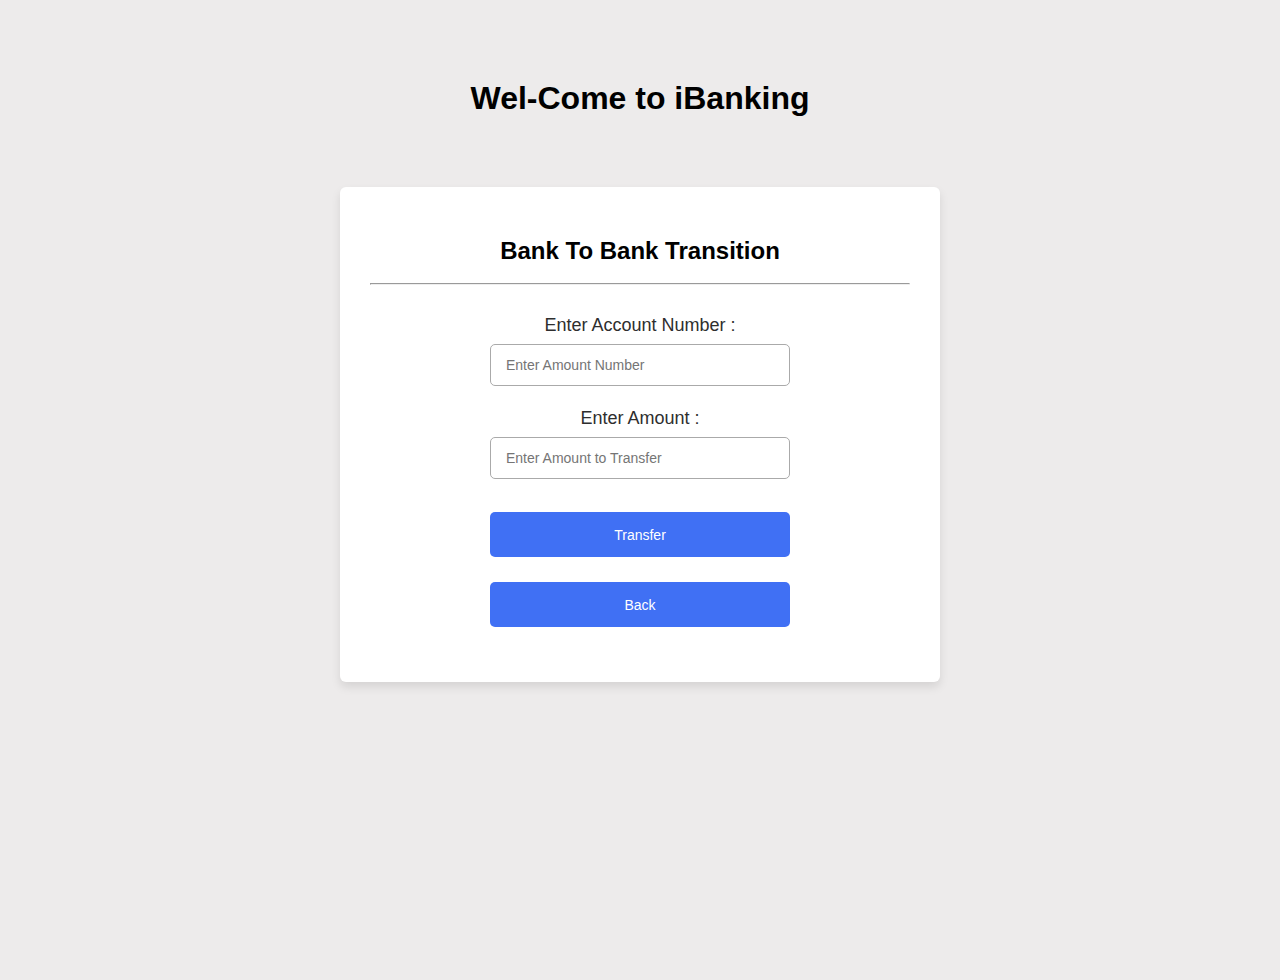
<file: Bank-to-Bank.html>
<!DOCTYPE html>
<html lang="en">
  <head>
    <meta charset="UTF-8" />
    <meta name="viewport" content="width=device-width, initial-scale=1.0" />
    <title>Document</title>
    <link rel="stylesheet" href="Bank-to-Bank.css" />
  </head>
  <body>
    <center>
      <h1>Wel-Come to iBanking</h1>
      <div class="container">
        <h2>Bank To Bank Transition</h2>
        <br />
        <hr />
        <form action="#" onsubmit="return validation()">
          <div class="form first">
            <div class="fields">
              <div class="input-field">
                <label for="accNo">Enter Account Number :</label>
                <input
                  type="number"
                  placeholder="Enter Amount Number"
                  id="accNo"
                  required
                />
                <span id="AccNoError"></span>
              </div>
              <div class="input-field">
                <label for="Amt">Enter Amount :</label>
                <input
                  type="number"
                  placeholder="Enter Amount to Transfer"
                  id="Amt"
                  required
                />
                <span id="AmtError"></span>
              </div>

              <input type="submit" class="depositBtn" value="Transfer" />
              <input
                type="button"
                class="backBtn"
                value="Back"
                onclick="gotoDash()"
              />
            </div>
          </div>
        </form>
      </div>
    </center>

    <script src="Bank-to-Bank.js"></script>
  </body>
</html>
</file>
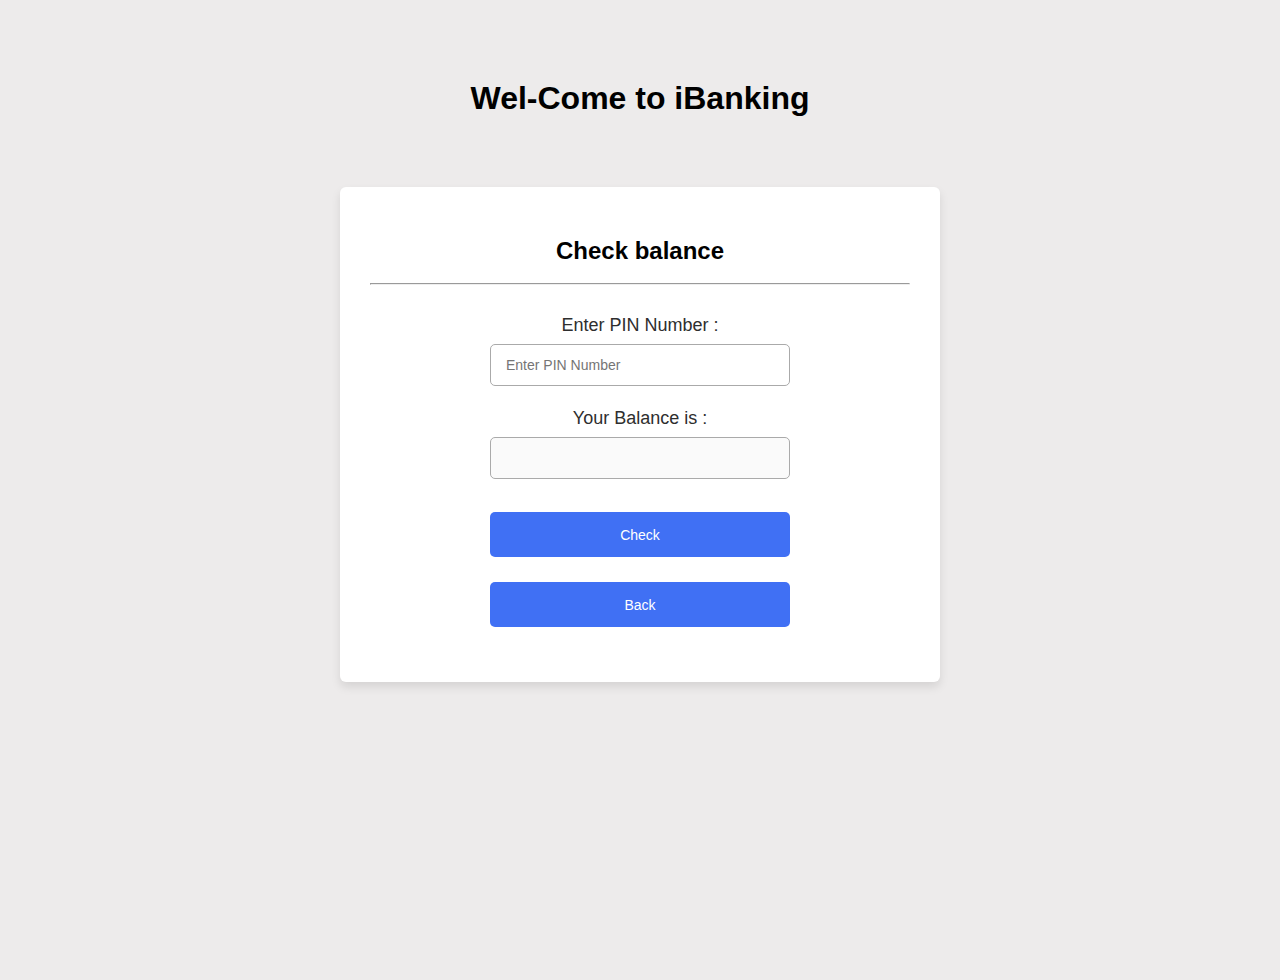
<file: CheckBalance.html>
<!DOCTYPE html>
<html lang="en">
  <head>
    <meta charset="UTF-8" />
    <meta name="viewport" content="width=device-width, initial-scale=1.0" />
    <title>Document</title>
    <link rel="stylesheet" href="CheckBalance.css" />
  </head>
  <body>
    <center>
      <h1>Wel-Come to iBanking</h1>
      <div class="container">
        <h2>Check balance</h2>
        <br />
        <hr />
        <form>
          <div class="form first">
            <div class="fields">
              <div class="input-field">
                <label for="pinNo">Enter PIN Number :</label>
                <input
                  type="text"
                  placeholder="Enter PIN Number"
                  id="pinNo"
                  required
                />
                <span id="pinNoError"></span>
              </div>
              <div class="input-field">
                <label for="Amt">Your Balance is :</label>
                <input type="text" id="Amt" disabled />
              </div>

              <input
                type="button"
                class="depositBtn"
                value="Check"
                onclick="validation()"
              />
              <button class="backBtn" onclick="gotoDash()">Back</button>
            </div>
          </div>
        </form>
      </div>
    </center>

    <script src="CheckBalance.js"></script>
  </body>
</html>
</file>
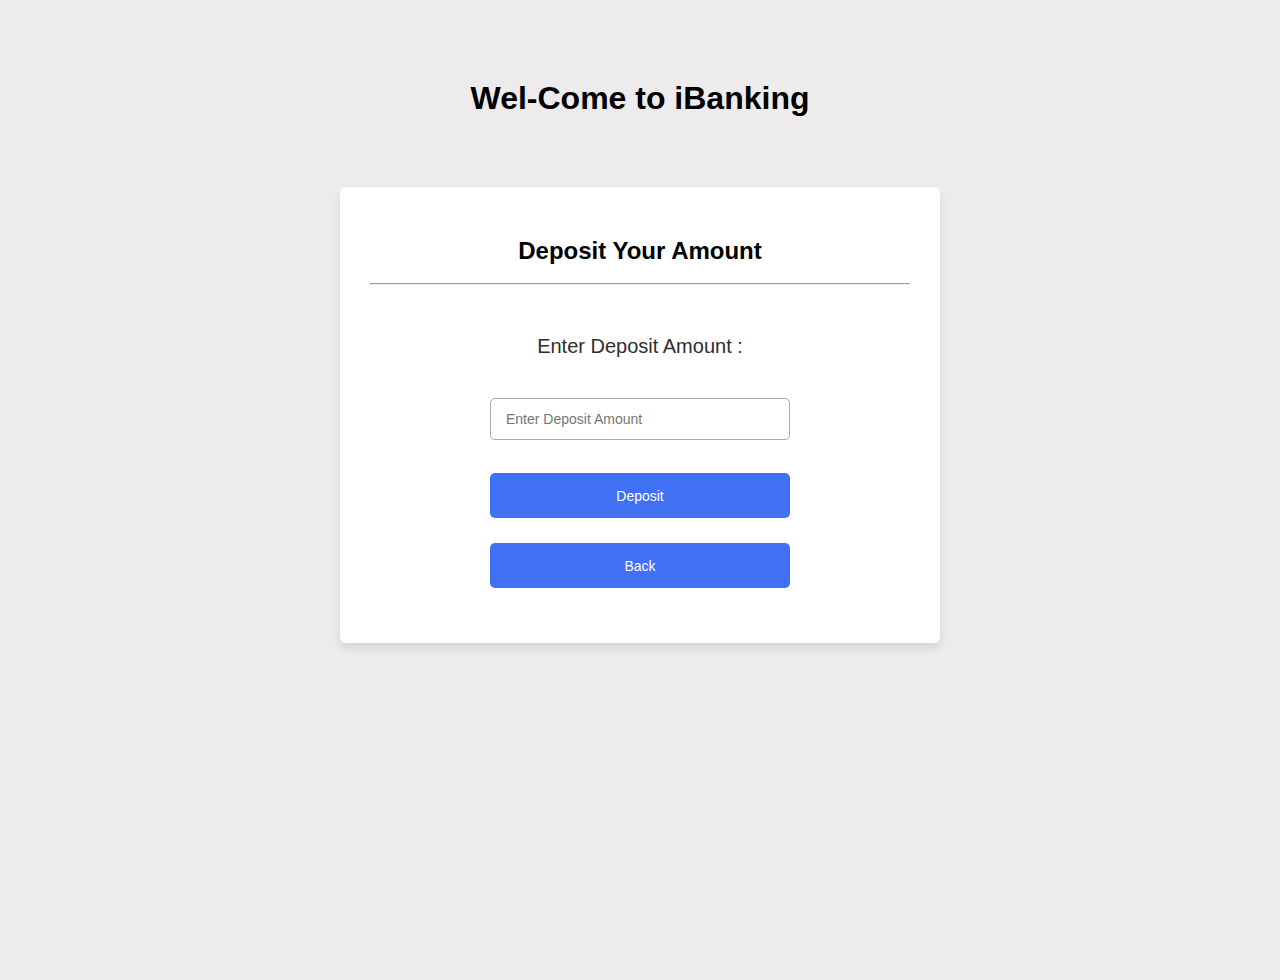
<file: Deposit.html>
<!DOCTYPE html>
<html lang="en">
  <head>
    <meta charset="UTF-8" />
    <meta name="viewport" content="width=device-width, initial-scale=1.0" />
    <title>Document</title>
    <link rel="stylesheet" href="DepositWithdraw.css" />
  </head>
  <body>
    <center>
      <h1>Wel-Come to iBanking</h1>
      <div class="container">
        <h2>Deposit Your Amount</h2><br>
        <hr>
        <form>
          <div class="form first">
            <div class="details personal">
              <div class="fields">
                <div class="input-field">
                  <label for="depositAmt">Enter Deposit Amount :</label>
                  <input
                    type="number"
                    placeholder="Enter Deposit Amount"
                    id="depositAmt"
                    required
                  />
                  <span id="AmtError"></span>
                </div>
                
              <input type="button" class="depositBtn" value="Deposit" onclick="validate()"/>
              <input type="button" class="backBtn" value="Back" onclick="gotoDash()">
            </div>
          </div>
        </form>
      </div>
    </center>
    <script src="DepositWithdraw.js"></script>
  </body>
</html>
</file>
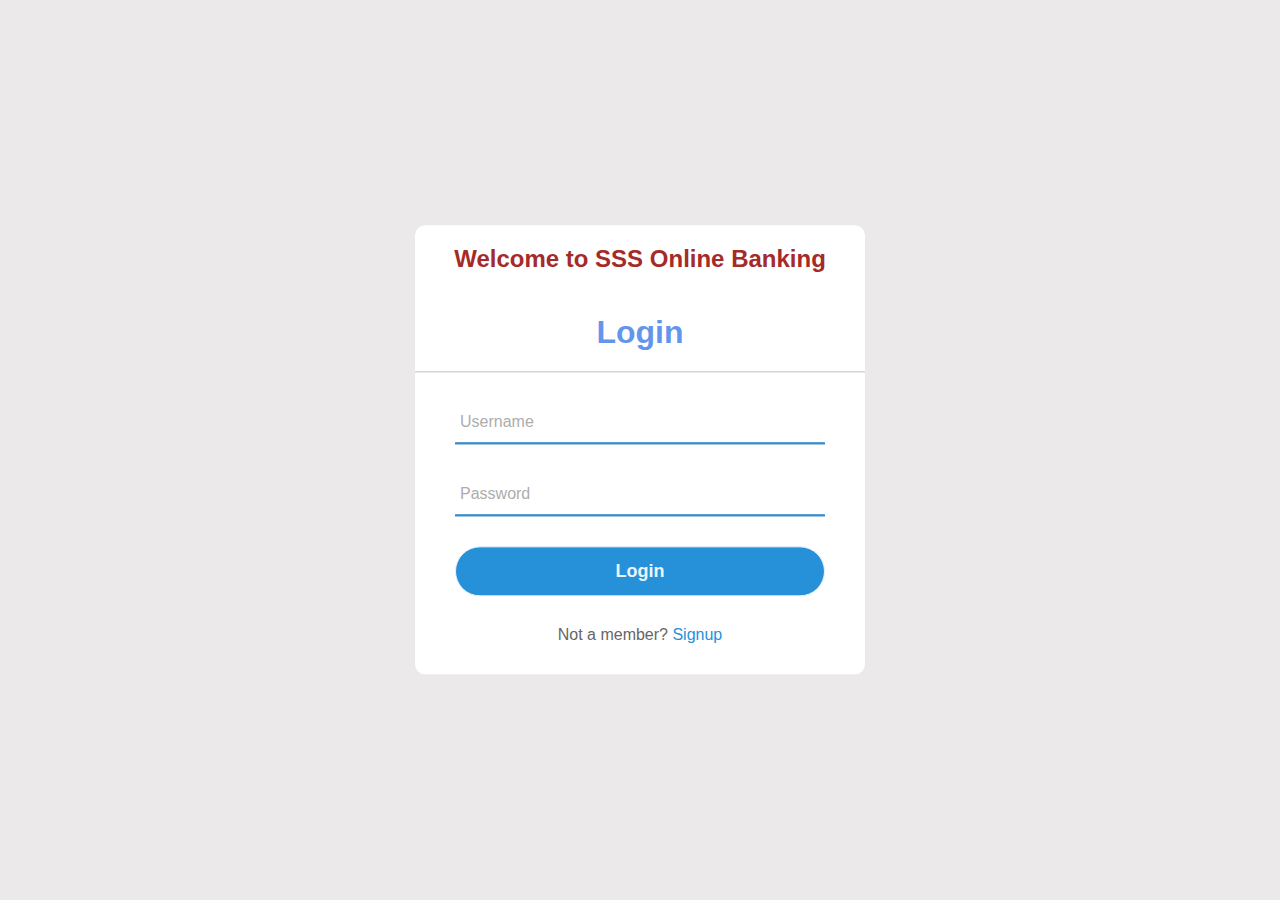
<file: Login.html>
<!DOCTYPE html>
<html lang="en">
  <head>
    <meta charset="UTF-8" />
    <meta name="viewport" content="width=device-width, initial-scale=1.0" />
    <title>Login Here</title>
    <link rel="stylesheet" href="Login-style.css" />
  </head>
  <body>
    <div class="center">
      <h2>Welcome to SSS Online Banking</h2>
      <h1>Login</h1>
      <form action="Login.php" method="get">
        <div class="username-txt">
          <input type="text" id="user_nm" required name="usernm" />
          <span></span>
          <label>Username</label>
        </div>
        <div class="password-txt">
          <input type="password" id="user_pass" required name="userpass" />
          <span></span>
          <label>Password</label>
        </div>
        <input type="button" id="submit-btn" value="Login" />
        <div class="signup-link">
          Not a member? <a href="SignUpFinal.html">Signup</a>
        </div>
      </form>
    </div>

    <script>
      function Redirect() {
        var username = document.getElementById("user_nm").value;
        var password = document.getElementById("user_pass").value;
        var len = password.length;
        if (username != "" && len >= 8) {
          window.location.assign("Index.html");
          alert("Login Successful");
        } else {
          document.getElementById("user_nm").value = "";
          document.getElementById("user_pass").value = "";
          alert("Invalid Input");
        }
      }
    </script>
  </body>
</html>
</file>
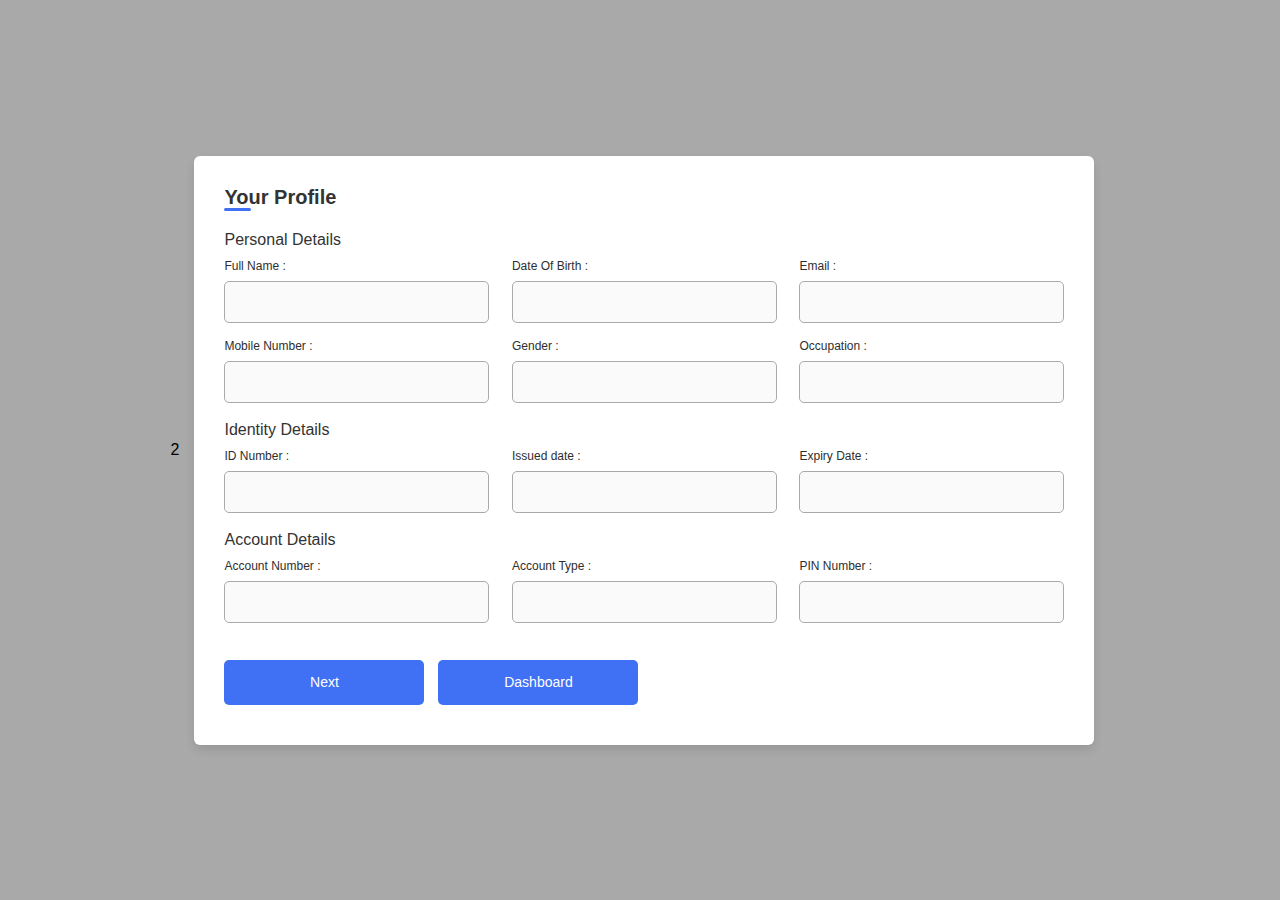
<file: Profile.html>
<!DOCTYPE html>
<html lang="en">
  <head>2
    <meta charset="UTF-8" />
    <meta name="viewport" content="width=device-width, initial-scale=1.0" />
    <title>Profile Page</title>
    <link rel="stylesheet" href="Profile.css" />
  </head>
  <body onload="display()">
    <div class="container">
      <header>Your Profile </header>
      <form class="myProfile">
        <div class="form first">
          <div class="details personal">
            <span class="title">Personal Details</span>
            <div class="fields">
              <div class="input-field">
                <label for="Fname">Full Name :</label>
                <input type="text" id="Fname" disabled />
              </div>

              <div class="input-field">
                <label for="DOB">Date Of Birth :</label>
                <input type="text" id="DOB" disabled />
              </div>

              <div class="input-field">
                <label for="Email">Email :</label>
                <input type="text" id="Email" disabled />
              </div>

              <div class="input-field">
                <label for="Mobile">Mobile Number :</label>
                <input type="text" id="Mobile" disabled />
              </div>

              <div class="input-field">
                <label for="gender">Gender :</label>
                <input type="text" name="Gender" id="gender" disabled />
              </div>

              <div class="input-field">
                <label for="occupation">Occupation :</label>
                <input type="text" name="Occupation" id="occupation" disabled />
              </div>
            </div>
          </div>

          <div class="details ID">
            <span class="title">Identity Details</span>
            <div class="fields">
              <div class="input-field">
                <label for="IDNum">ID Number :</label>
                <input type="text" id="IDNum" disabled />
              </div>

              <div class="input-field">
                <label for="issdate">Issued date :</label>
                <input type="text" id="issdate" disabled />
              </div>

              <div class="input-field">
                <label for="expire">Expiry Date :</label>
                <input type="text" id="expire" disabled />
              </div>
            </div>

            <div class="details account">
              <span class="title">Account Details</span>
              <div class="fields">
                <div class="input-field">
                  <label for="Accno">Account Number :</label>
                  <input type="text" id="Accno" disabled />
                </div>

                <div class="input-field">
                  <label for="Acc_Type">Account Type :</label>
                  <input type="text" id="Acc_Type" disabled />
                </div>
                <div class="input-field">
                  <label for="pinNo">PIN Number :</label>
                  <input type="text" id="pinNo" disabled />
                </div>
              </div>
            </div>
            <div class="buttons">
              <input type="button" class="nextBtn"  value="Next" onclick="gotonext()">
                <input
                  type="button"
                  class="nextBtn"
                  value="Dashboard"
                  onclick="gotoDash()"
                />
            </div>
          </div>
        </div>
    <script src="Profile.js"></script>
  </body>
</html>
</file>
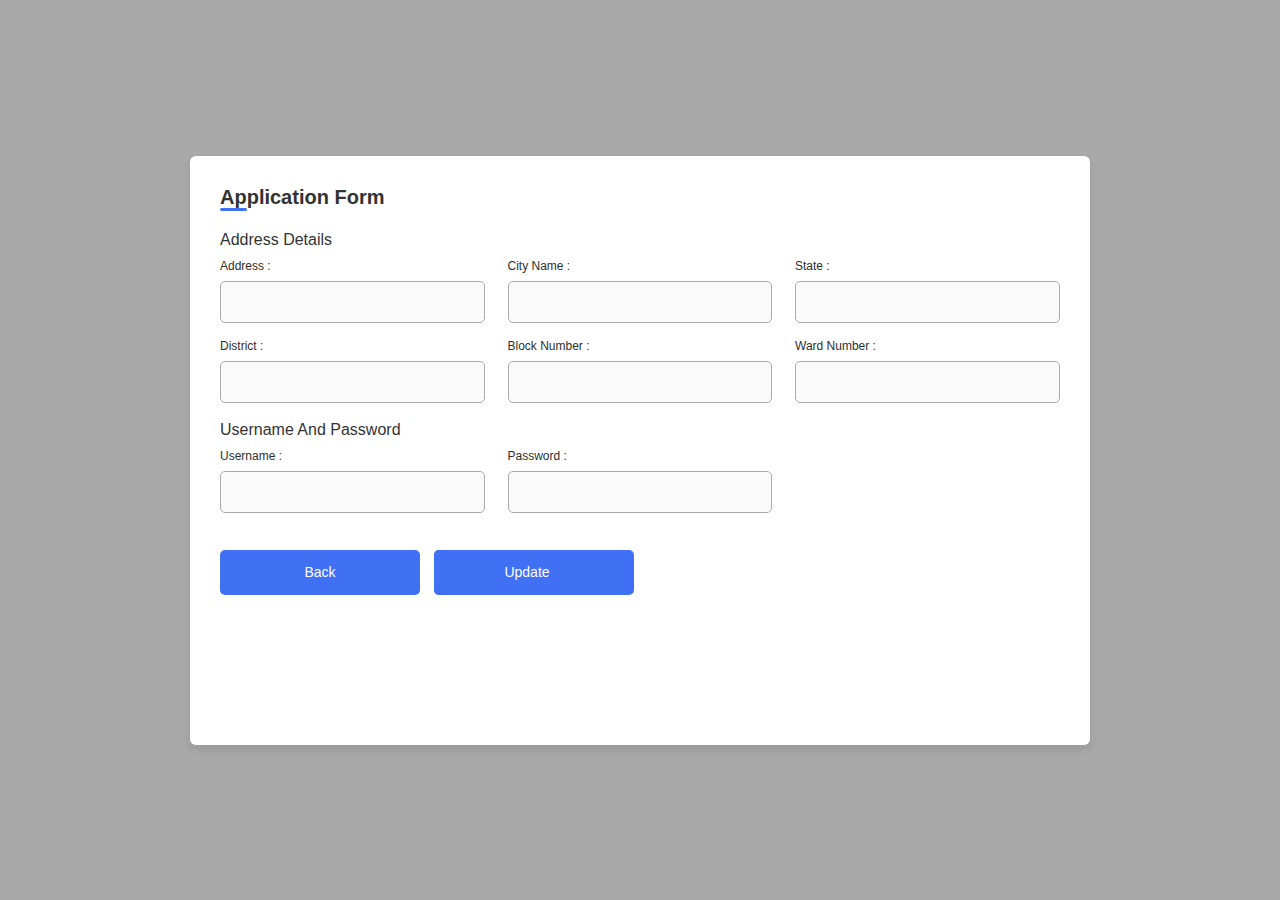
<file: Profile2.html>
<!DOCTYPE html>
<html lang="en">
  <head>
    <meta charset="UTF-8" />
    <meta name="viewport" content="width=device-width, initial-scale=1.0" />
    <title>Document</title>
    <link rel="stylesheet" href="Profile.css" />
  </head>
  <body onload="display()">
    <div class="container">
      <header>Application Form</header>
      <form>
        <div class="form first">
          <div class="details address">
            <span class="title">Address Details</span>
            <div class="fields">
              <div class="input-field">
                <label for="Address">Address :</label>
                <input type="text" id="Address" disabled />
              </div>

              <div class="input-field">
                <label for="city">City Name :</label>
                <input type="text" id="city" disabled />
              </div>

              <div class="input-field">
                <label for="state">State :</label>
                <input type="text" id="state" disabled />
              </div>

              <div class="input-field">
                <label for="district">District :</label>
                <input type="text" id="district" disabled />
              </div>

              <div class="input-field">
                <label for="blockNo">Block Number :</label>
                <input type="text" id="blockNo" disabled />
              </div>

              <div class="input-field">
                <label for="wardNo">Ward Number :</label>
                <input type="text" id="wardNo" disabled />
              </div>
            </div>
          </div>

          <div class="details unmpass">
            <span class="title">Username And Password</span>
            <div class="fields">
              <div class="input-field">
                <label for="unm">Username :</label>
                <input type="text" id="unm" disabled />
              </div>

              <div class="input-field">
                <label for="pass">Password :</label>
                <input type="text" id="pass" disabled />
              </div>

              <div class="input-field">
                <label for="repass"></label>
              </div>
            </div>

            <div class="buttons">
              <div class="backBtn" onclick="backto()">Back</div>
              <a href="Update.html" class="submitbtn">
                <input type="button" class="nextBtn" value="Update" />
              </a>
            </div>
          </div>
        </div>
      </form>
    </div>
    <script src="Profile2.js"></script>
  </body>
</html>
</file>
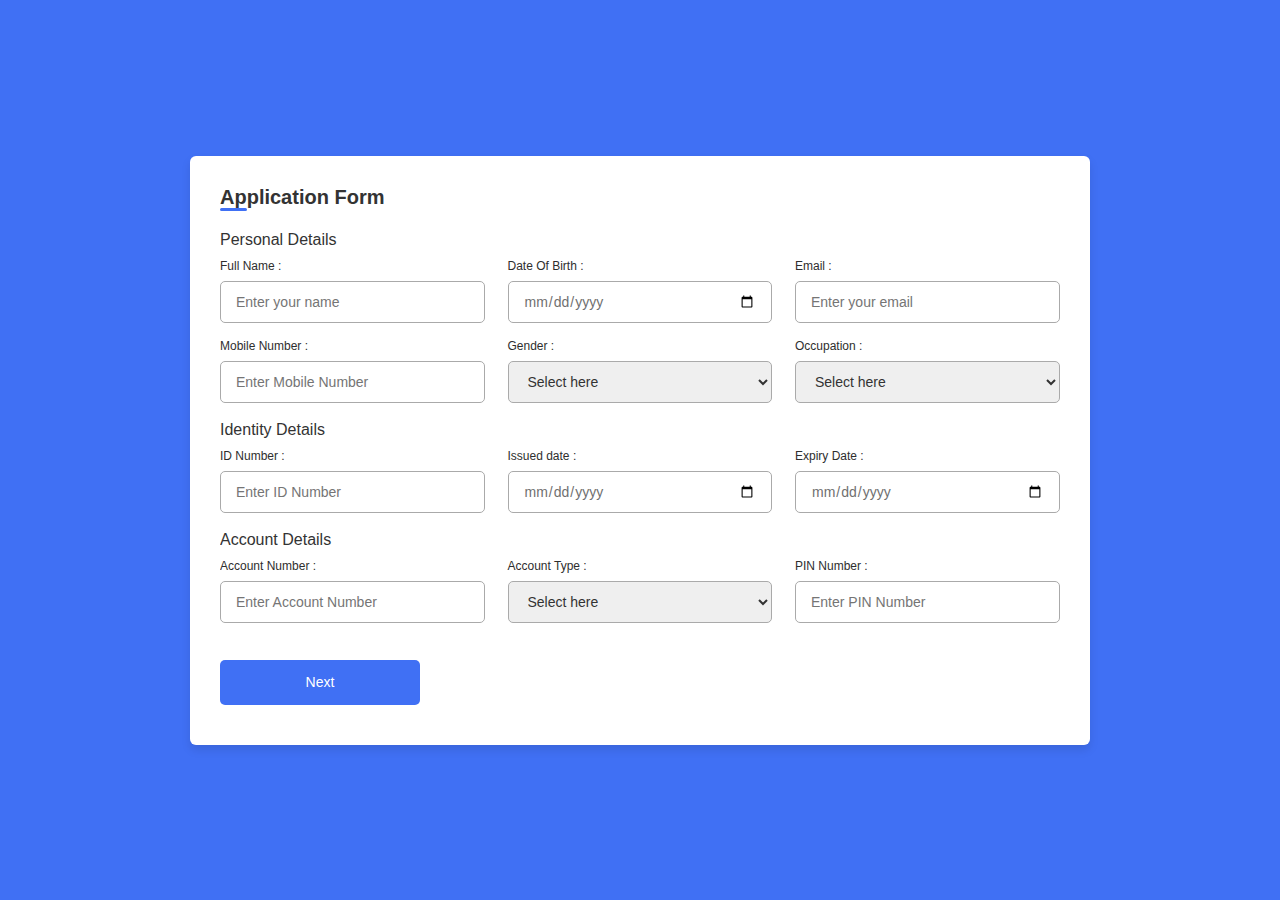
<file: SignUpFinal.html>
<!DOCTYPE html>
<html lang="en">
  <head>
    <meta charset="UTF-8" />
    <meta name="viewport" content="width=device-width, initial-scale=1.0" />
    <title>Sign Up Form</title>
    <link rel="stylesheet" href="SignUpFinal.css" />
  </head>
  <body>
    <div class="container">
      <header>Application Form</header>
      <form>
        <div class="form first">
          <div class="details personal">
            <!-- Personal Details -->
            <span class="title">Personal Details</span>
            <div class="fields">
              <div class="input-field">
                <!-- Full Name -->
                <label for="Fname">Full Name :</label>
                <input
                  type="text"
                  placeholder="Enter your name"
                  id="Fname"
                  required
                />
                <span id="FullNameError"></span>
              </div>

              <!-- Date of birth -->
              <div class="input-field">
                <label for="DOB">Date Of Birth :</label>
                <input
                  type="date"
                  placeholder="Enter birth date"
                  id="DOB"
                  required
                />
                <span id="DobError"></span>
              </div>

              <!-- Email input -->
              <div class="input-field">
                <label for="Email">Email :</label>
                <input
                  type="text"
                  placeholder="Enter your email"
                  id="Email"
                  required
                />
                <span id="emailError"></span>
              </div>

              <!-- Mobile number input -->
              <div class="input-field">
                <label for="Mobile">Mobile Number :</label>
                <input
                  type="number"
                  placeholder="Enter Mobile Number"
                  id="Mobile"
                  required
                />
                <span id="MobNoError"></span>
              </div>

              <!-- Gender select box -->
              <div class="input-field">
                <label for="gender">Gender :</label>
                <select name="Gender" id="gender">
                  <option value="null" hidden>Select here</option>
                  <option value="Male">Male</option>
                  <option value="Female">Female</option>
                  <option value="Others">Others</option>
                </select>
                <span id="genderError"></span>
              </div>

              <!-- Occupation select box -->
              <div class="input-field">
                <label for="occupation">Occupation :</label>
                <select name="Occupation" id="occupation">
                  <option value="null" hidden>Select here</option>
                  <option value="Non-Graduate">Self-Employed</option>
                  <option value="Graduate">Salaried</option>
                  <option value="Student">Student</option>
                  <option value="Retired">Retired</option>
                </select>
                <span id="occpationError"></span>
              </div>
            </div>
          </div>

          <div class="details ID">
            <span class="title">Identity Details</span>
            <div class="fields">
              <div class="input-field">
                <label for="IDNum">ID Number :</label>
                <input
                  type="number"
                  placeholder="Enter ID Number"
                  id="IDNum"
                  required
                />
                <span id="IdnoError"></span>
              </div>

              <div class="input-field">
                <label for="issdate">Issued date :</label>
                <input
                  type="date"
                  placeholder="Enter issued date"
                  id="issdate"
                  required
                />
                <span id="dateIssueError"></span>
              </div>

              <div class="input-field">
                <label for="expire">Expiry Date :</label>
                <input
                  type="date"
                  placeholder="Enter Expiry Date"
                  id="expire"
                  required
                />
                <span id="dateExpiryError"></span>
              </div>
            </div>

            <div class="details account">
              <span class="title">Account Details</span>
              <div class="fields">
                <div class="input-field">
                  <label for="Accno">Account Number :</label>
                  <input
                    type="number"
                    placeholder="Enter Account Number"
                    id="Accno"
                    required
                  />
                  <span id="AccnoError"></span>
                </div>

                <div class="input-field">
                  <label for="Acc_Type">Account Type :</label>
                  <select name="Account_Type" id="Acc_Type">
                    <option value="null" hidden>Select here</option>
                    <option value="Saving Account">Saving Account</option>
                    <option value="Current Account">Current Account</option>
                    <option value="Fixed Deposit Account">
                      Fixed Deposit Account
                    </option>
                    <option value="Recurring Deposit Account">
                      Recurring Deposit Account
                    </option>
                  </select>
                  <span id="AccTypeError"></span>
                </div>

                <div class="input-field">
                  <label for="pinNo">PIN Number :</label>
                  <input
                    type="number"
                    placeholder="Enter PIN Number"
                    id="pinNo"
                    required
                  />
                  <span id="pinnoError"></span>
                </div>
              </div>
            </div>
            <button class="nextBtn" onclick="validation()">Next</button>
          </div>
        </div>

        <div class="form second">
          <div class="details address">
            <span class="title">Address Details</span>
            <div class="fields">
              <div class="input-field">
                <label for="Address">Address :</label>
                <input
                  type="text"
                  placeholder="Enter address type"
                  id="Address"
                  required
                />
                <span id="addTypeError"></span>
              </div>

              <div class="input-field">
                <label for="city">City Name :</label>
                <input
                  type="text"
                  placeholder="Enter city name"
                  id="city"
                  required
                />
                <span id="cityError"></span>
              </div>

              <div class="input-field">
                <label for="state">State :</label>
                <input
                  type="text"
                  placeholder="Enter your state"
                  id="state"
                  required
                />
                <span id="stateError"></span>
              </div>

              <div class="input-field">
                <label for="district">District :</label>
                <input
                  type="text"
                  placeholder="Enter your district"
                  id="district"
                  required
                />
                <span id="districtError"></span>
              </div>

              <div class="input-field">
                <label for="blockNo">Block Number :</label>
                <input
                  type="number"
                  placeholder="Enter block number"
                  id="blockNo"
                  required
                />
                <span id="blockNoError"></span>
              </div>

              <div class="input-field">
                <label for="wardNo">Ward Number :</label>
                <input
                  type="number"
                  placeholder="Enter ward number"
                  id="wardNo"
                  required
                />
                <span id="wardError"></span>
              </div>
            </div>
          </div>

          <div class="details family">
            <span class="title">Family Details</span>

            <div class="fields">
              <div class="input-field">
                <label for="fatherNm">Father's Name :</label>
                <input
                  type="text"
                  placeholder="Enter father's name"
                  id="fatherNm"
                  required
                />
                <!-- <span id="FnmError"></span> -->
              </div>

              <div class="input-field">
                <label for="motherNm">Mother's name :</label>
                <input
                  type="text"
                  placeholder="Enter mother's name"
                  id="motherNm"
                  required
                />
                <!-- <span id="MnmError"></span> -->
              </div>

              <div class="input-field">
                <label for="spouseNm">Spouse name :</label>
                <input
                  type="text"
                  placeholder="Enter spouse name"
                  id="spouseNm"
                  required
                />
                <!-- <span id="spouseError"></span> -->
              </div>
            </div>
          </div>

          <div class="details unmpass">
            <span class="title">Username And Password</span>
            <div class="fields">
              <div class="input-field">
                <label for="unm">Username :</label>
                <input
                  type="text"
                  placeholder="Enter Username"
                  id="unm"
                  required
                />
              </div>

              <div class="input-field">
                <label for="pass">Password :</label>
                <input
                  type="text"
                  placeholder="Enter password"
                  id="pass"
                  required
                />
              </div>

              <div class="input-field">
                <label for="repass">Re-Enter Password :</label>
                <input
                  type="text"
                  placeholder="Confirm Password"
                  id="repass"
                  required
                />
                <span id="repassError"></span>
              </div>
            </div>

            <div class="buttons">
              <div class="backBtn">Back</div>
              <a href="Index.html" class="submitbtn">
                <input
                  type="button"
                  class="nextBtn"
                  value="Submit"
                  onclick="validation()"
                />
              </a>
            </div>
          </div>
        </div>
      </form>
    </div>

    <script src="SignUpFinal.js"></script>
  </body>
</html>
</file>
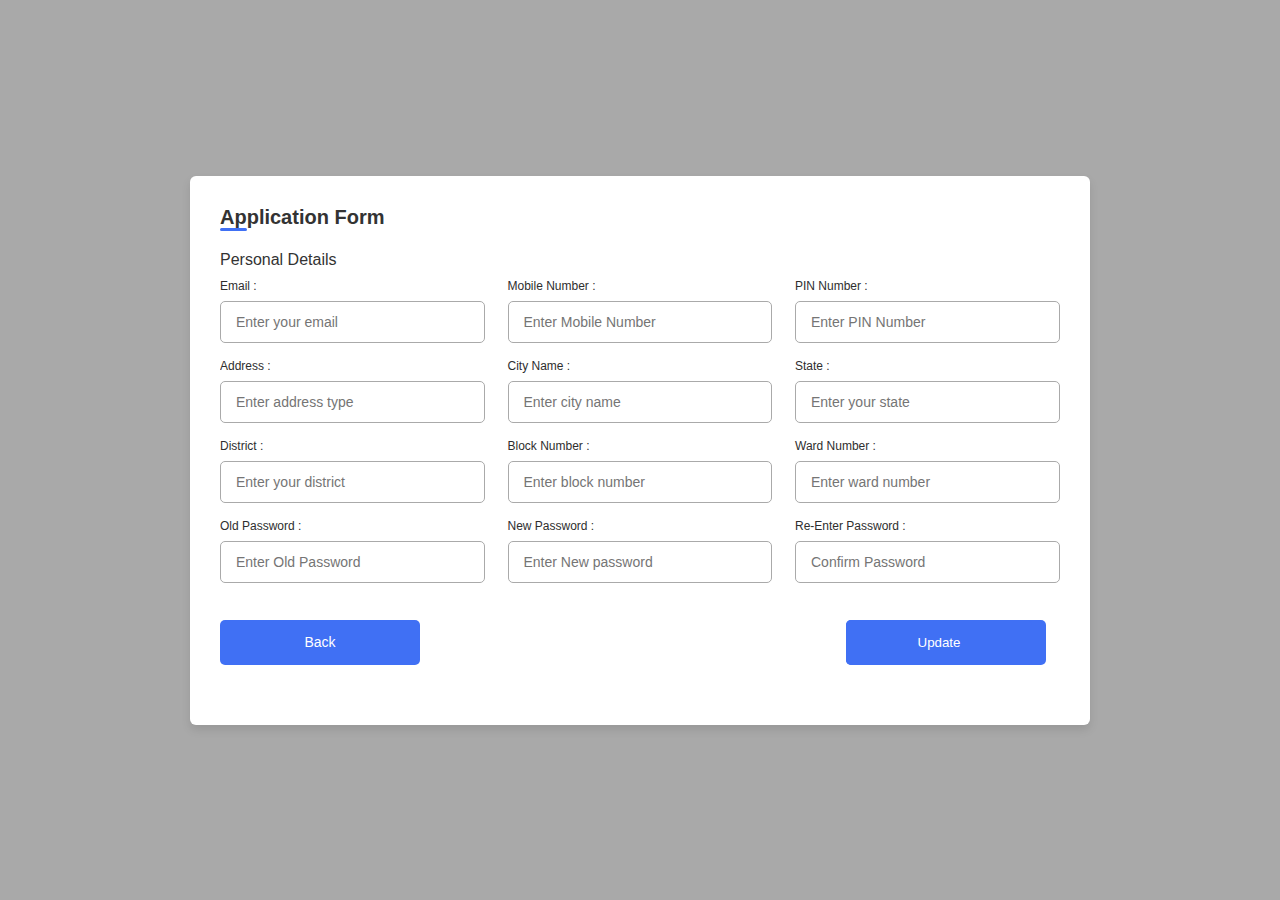
<file: Update.html>
<!DOCTYPE html>
<html lang="en">
  <head>
    <meta charset="UTF-8" />
    <meta name="viewport" content="width=device-width, initial-scale=1.0" />
    <title>Update Profile</title>
    <link rel="stylesheet" href="Update.css" />
  </head>
  <body>
    <div class="container">
      <header>Application Form</header>
      <form>
        <div class="form first">
          <div class="details personal">
            <span class="title">Personal Details</span>
            <div class="fields">
            <div class="input-field">
                <label for="Email">Email :</label>
                   <input
                     type="text"
                     placeholder="Enter your email"
                     id="Email"
                     required
                   />
                   <span id="emailError"></span>
                 </div>

                  <div class="input-field">
                    <label for="Mobile">Mobile Number :</label>
                    <input
                      type="number"
                      placeholder="Enter Mobile Number"
                      id="Mobile"
                      required
                    />
                    <span id="MobNoError"></span>
                  </div>

                  <div class="input-field">
                    <label for="pinNo">PIN Number :</label>
                    <input
                      type="number"
                      placeholder="Enter PIN Number"
                      id="pinNo"
                      required
                    />
                    <span id="pinnoError"></span>
                  </div>

                  <div class="input-field">
                    <label for="Address">Address :</label>
                    <input
                      type="text"
                      placeholder="Enter address type"
                      id="Address"
                      required
                    />
                    <span id="addTypeError"></span>
                  </div>
    
                  <div class="input-field">
                    <label for="city">City Name :</label>
                    <input
                      type="text"
                      placeholder="Enter city name"
                      id="city"
                      required
                    />
                    <span id="cityError"></span>
                  </div>
    
                  <div class="input-field">
                    <label for="state">State :</label>
                    <input
                      type="text"
                      placeholder="Enter your state"
                      id="state"
                      required
                    />
                    <span id="stateError"></span>
                  </div>
    
                  <div class="input-field">
                    <label for="district">District :</label>
                    <input
                      type="text"
                      placeholder="Enter your district"
                      id="district"
                      required
                    />
                    <span id="districtError"></span>
                  </div>
    
                  <div class="input-field">
                    <label for="blockNo">Block Number :</label>
                    <input
                      type="number"
                      placeholder="Enter block number"
                      id="blockNo"
                      required
                    />
                    <span id="blockNoError"></span>
                  </div>
    
                  <div class="input-field">
                    <label for="wardNo">Ward Number :</label>
                    <input
                      type="number"
                      placeholder="Enter ward number"
                      id="wardNo"
                      required
                    />
                    <span id="wardError"></span>
                  </div>

                  <div class="input-field">
                      <label for="opass">Old Password :</label>
                      <input
                        type="text"
                        placeholder="Enter Old Password"
                        id="opass"
                        required
                      />
                      <span id="unmError"></span>
                    </div>
      
                    <div class="input-field">
                      <label for="pass"> New Password :</label>
                      <input
                        type="password"
                        placeholder="Enter New password"
                        id="pass"
                        required
                      />
                      <span id="passError"></span>
                    </div>
      
                    <div class="input-field">
                      <label for="repass">Re-Enter Password :</label>
                      <input
                        type="password"
                        placeholder="Confirm Password"
                        id="repass"
                        required
                      />
                      <span id="repassError"></span>
                    </div>
            
                    <!-- <div class="buttons"> -->
                        <input type="button" class="backBtn" value="Back" onclick="backtoProfile()">
                        <a href="Index.html" class="Updatebtn">
                            <input
                            type="button"
                            class="Updatebtn"
                            value="Update"
                            onclick="LastValidate()"
                            />
                        </a>
                </div>
      </form>
    </div>

    <script src="Update.js"></script>
  </body>
</html>
</file>
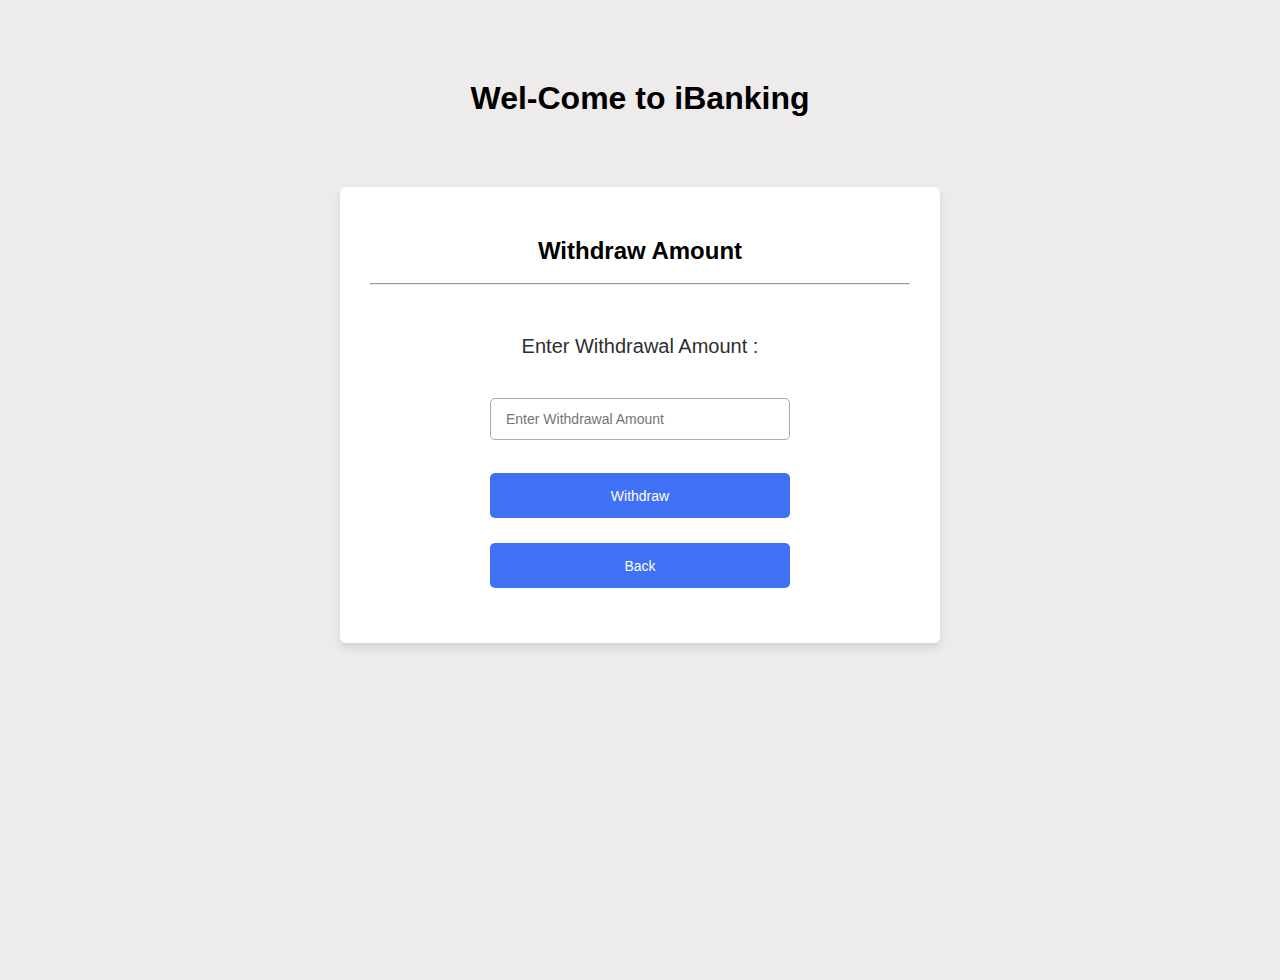
<file: Withdraw.html>
<!DOCTYPE html>
<html lang="en">
  <head>
    <meta charset="UTF-8" />
    <meta name="viewport" content="width=device-width, initial-scale=1.0" />
    <title>Document</title>
    <link rel="stylesheet" href="DepositWithdraw.css" />
  </head>
  <body>
    <center>
      <h1>Wel-Come to iBanking</h1>
      <div class="container">
        <h2>Withdraw Amount</h2>
        <br />
        <hr />
        <form>
          <div class="form first">
            <div class="fields">
              <div class="input-field">
                <label for="withdrawAmt">Enter Withdrawal Amount :</label>
                <input
                  type="number"
                  placeholder="Enter Withdrawal Amount"
                  id="withdrawAmt"
                  required
                />
                <span id="AmtError"></span>
              </div>

              <input
                type="button"
                class="withdrawBtn"
                value="Withdraw"
                onclick="validation()"
              />
              <input
                type="button"
                class="backBtn"
                value="Back"
                onclick="gotoDash2()"
              />
            </div>
          </div>
        </form>
      </div>
    </center>

    <script src="DepositWithdraw.js"></script>
  </body>
</html>
</file>
<file: Bank-to-Bank.css>
/* import fonts from google👇 */
@import url("https://fonts.googleapis.com/css2?family==Poppins:wght@400;600%display=swap");

* {
  margin: 0;
  padding: 0;
  box-sizing: border-box;
  font-family: "Poppins", sans-serif;
}

body {
  min-height: 100vh;
  align-items: center;
  justify-content: center;
  background: #edebeb;
}

h1 {
  margin-top: 80px;
  color: black;
  font-weight: 800;
}

.container {
  position: relative;
  max-width: 600px;
  width: 100%;
  border-radius: 6px;
  padding: 30px;
  margin: 0 15px;
  padding-top: 50px;
  margin-top: 70px;
  background-color: #fff;
  box-shadow: 0 5px 10px rgba(0, 0, 0, 0.1);
}

.container form {
  position: relative;
  margin-top: 16px;
  min-height: 300px;
  background-color: #fff;
  overflow: hidden;
}

.container form .fields {
  align-items: center;
  justify-content: space-between;
}

form .fields .input-field {
  display: flex;
  width: calc(100% / 3 - 15px);
  flex-direction: column;
  margin: 4px 0;
}

.input-field label {
  font-size: 18px;
  font-weight: 500;
  margin-top: 10px;
  color: #2e2e2e;
  width: 300px;
  align-self: center;
}

.input-field input {
  outline: none;
  font-size: 14px;
  font-weight: 400;
  color: #333;
  border-radius: 5px;
  border: 1px solid #aaa;
  padding: 0 15px;
  height: 42px;
  width: 300px;
  align-self: center;
  margin: 8px 0;
  /* margin-top: 40px; */
}

.input-field input:is(:focus, :valid) {
  box-shadow: 0 3px 6px rgba(0, 0, 0, 0.13);
}

.container form button,
.depositBtn,
.backBtn {
  display: flex;
  align-items: center;
  justify-content: center;
  height: 45px;
  max-width: 300px;
  width: 100%;
  border: none;
  outline: none;
  color: #fff;
  border-radius: 5px;
  margin: 25px 0;
  background-color: #4070f4;
  transition: all 0.3s linear;
  cursor: pointer;
}

.container form button,
.depositBtn,
.backBtn {
  font-size: 14px;
  font-weight: 400;
}

form button:hover {
  background-color: #265df2;
}

.depositBtn:hover {
  background-color: #265df2;
}

.backBtn:hover {
  background-color: #265df2;
}

a {
  text-decoration: none;
}

div span {
  font-size: 12px;
  color: red;
}
</file>
<file: CheckBalance.css>
/* import fonts from google👇 */
@import url("https://fonts.googleapis.com/css2?family==Poppins:wght@400;600%display=swap");

* {
  margin: 0;
  padding: 0;
  box-sizing: border-box;
  font-family: "Poppins", sans-serif;
}

body {
  min-height: 100vh;
  align-items: center;
  justify-content: center;
  background: #edebeb;
}

h1 {
  margin-top: 80px;
  color: black;
  font-weight: 800;
}

.container {
  position: relative;
  max-width: 600px;
  width: 100%;
  border-radius: 6px;
  padding: 30px;
  margin: 0 15px;
  padding-top: 50px;
  margin-top: 70px;
  background-color: #fff;
  box-shadow: 0 5px 10px rgba(0, 0, 0, 0.1);
}

.container form {
  position: relative;
  margin-top: 16px;
  min-height: 300px;
  background-color: #fff;
  overflow: hidden;
}

.container form .fields {
  align-items: center;
  justify-content: space-between;
}

form .fields .input-field {
  display: flex;
  width: calc(100% / 3 - 15px);
  flex-direction: column;
  margin: 4px 0;
}

.input-field label {
  font-size: 18px;
  font-weight: 500;
  margin-top: 10px;
  color: #2e2e2e;
  width: 300px;
  align-self: center;
}

.input-field input {
  outline: none;
  font-size: 14px;
  font-weight: 400;
  color: #333;
  border-radius: 5px;
  border: 1px solid #aaa;
  padding: 0 15px;
  height: 42px;
  width: 300px;
  align-self: center;
  margin: 8px 0;
  /* margin-top: 40px; */
}

.input-field input:is(:focus, :valid) {
  box-shadow: 0 3px 6px rgba(0, 0, 0, 0.13);
}

.container form button,
.depositBtn,
.backBtn {
  display: flex;
  align-items: center;
  justify-content: center;
  height: 45px;
  max-width: 300px;
  width: 100%;
  border: none;
  outline: none;
  color: #fff;
  border-radius: 5px;
  margin: 25px 0;
  background-color: #4070f4;
  transition: all 0.3s linear;
  cursor: pointer;
}

.container form button,
.depositBtn,
.backBtn {
  font-size: 14px;
  font-weight: 400;
}

form button:hover {
  background-color: #265df2;
}

.depositBtn:hover {
  background-color: #265df2;
}

.backBtn:hover {
  background-color: #265df2;
}

a {
  text-decoration: none;
}

div span {
  font-size: 12px;
  color: red;
}
</file>
<file: DepositWithdraw.css>
/* import fonts from google👇 */
@import url("https://fonts.googleapis.com/css2?family==Poppins:wght@400;600%display=swap");

* {
  margin: 0;
  padding: 0;
  box-sizing: border-box;
  font-family: "Poppins", sans-serif;
}

body {
  min-height: 100vh;
  align-items: center;
  justify-content: center;
  background: #edebeb;
}

h1 {
  margin-top: 80px;
  color: black;
  font-weight: 800;
}

.container {
  position: relative;
  max-width: 600px;
  width: 100%;
  border-radius: 6px;
  padding: 30px;
  margin: 0 15px;
  padding-top: 50px;
  margin-top: 70px;
  background-color: #fff;
  box-shadow: 0 5px 10px rgba(0, 0, 0, 0.1);
}

.container form {
  position: relative;
  margin-top: 16px;
  min-height: 300px;
  background-color: #fff;
  overflow: hidden;
}

.container form .fields {
  align-items: center;
  justify-content: space-between;
}

form .fields .input-field {
  display: flex;
  width: calc(100% / 3 - 15px);
  flex-direction: column;
  margin: 4px 0;
}

.input-field label {
  font-size: 20px;
  font-weight: 500;
  margin-top: 30px;
  color: #2e2e2e;
  width: 300px;
  align-self: center;
}

.input-field input {
  outline: none;
  font-size: 14px;
  font-weight: 400;
  color: #333;
  border-radius: 5px;
  border: 1px solid #aaa;
  padding: 0 15px;
  height: 42px;
  width: 300px;
  align-self: center;
  margin: 8px 0;
  margin-top: 40px;
}

.input-field input:is(:focus, :valid) {
  box-shadow: 0 3px 6px rgba(0, 0, 0, 0.13);
}

.container form button,
.withdrawBtn,
.backBtn,
.depositBtn {
  display: flex;
  align-items: center;
  justify-content: center;
  height: 45px;
  max-width: 300px;
  width: 100%;
  border: none;
  outline: none;
  color: #fff;
  border-radius: 5px;
  margin: 25px 0;
  background-color: #4070f4;
  transition: all 0.3s linear;
  cursor: pointer;
}

.container form button,
.withdrawBtn,
.backBtn,
.depositBtn {
  font-size: 14px;
  font-weight: 400;
}

form button:hover {
  background-color: #265df2;
}

.withdrawBtn:hover {
  background-color: #265df2;
}

.backBtn:hover {
  background-color: #265df2;
}

.depositBtn:hover {
  background-color: #265df2;
}
a {
  text-decoration: none;
}

div span {
  font-size: 12px;
  color: red;
}
</file>
<file: Login-style.css>
@import url("https://fonts.googleapis.com/css2?family==Poppins:wght@400;600%display=swap");

body {
  margin: 0;
  padding: 0;
  font-family: "Poppins", sans-serif;
  background: #ebe9e9;
  height: 100vh;
  overflow: hidden;
}

div img {
  border-radius: 50px;
  width: 100px;
  height: 100px;
  display: flex;
}

.center {
  position: absolute;
  top: 50%;
  left: 50%;
  transform: translate(-50%, -50%);
  width: 450px;
  background: #fff;
  border-radius: 10px;
}

.center h2 {
  text-align: center;
  padding: 0 0 20px 0;
  color: brown;
}
.center h1 {
  text-align: center;
  padding: 0 0 20px 0;
  color: cornflowerblue;
  border-bottom: 1px solid silver;
}

.center form {
  padding: 0 40px;
  box-sizing: border-box;
}

/* Username input box */
form .username-txt {
  position: relative;
  border-bottom: 2px solid #adadad;
  margin: 30px 0;
}
.username-txt input {
  width: 100%;
  padding: 0 5px;
  height: 40px;
  font-size: 16px;
  border: none;
  background: none;
  outline: none;
}

.username-txt label {
  position: absolute;
  top: 50%;
  left: 5px;
  color: #adadad;
  transform: translateY(-50%);
  font-size: 16px;
  pointer-events: none;
}

.username-txt span::before {
  content: "";
  position: absolute;
  top: 40px;
  left: 0;
  width: 100%;
  height: 2px;
  background: #2691d9;
}

.username-txt input:focus ~ label,
.username-txt input:valid ~ label {
  top: -5px;
  color: #2691d9;
}

.username-txt input:focus ~ span::before,
.username-txt input:valid ~ span::before {
  width: 100%;
}

/* Password input box */
form .password-txt {
  position: relative;
  border-bottom: 2px solid #adadad;
  margin: 30px 0;
}
.password-txt input {
  width: 100%;
  padding: 0 5px;
  height: 40px;
  font-size: 16px;
  border: none;
  background: none;
  outline: none;
}

.password-txt label {
  position: absolute;
  top: 50%;
  left: 5px;
  color: #adadad;
  transform: translateY(-50%);
  font-size: 16px;
  pointer-events: none;
}

.password-txt span::before {
  content: "";
  position: absolute;
  top: 40px;
  left: 0;
  width: 100%;
  height: 2px;
  background: #2691d9;
  transition: 0.5s;
}

.password-txt input:focus ~ label,
.password-txt input:valid ~ label {
  top: -5px;
  color: #2691d9;
}

.password-txt input:focus ~ span::before,
.password-txt input:valid ~ span::before {
  width: 100%;
}

/* Submit Button style */
input[type="button"] {
  width: 100%;
  height: 50px;
  border: 1px solid;
  background: #2691d9;
  border-radius: 25px;
  font-size: 18px;
  color: #e9f4fb;
  font-weight: 700;
  cursor: pointer;
  outline: none;
}

input[type="button"]:hover {
  border-color: #2691d9;
  transition: 0.5s;
}

/* signup link */
.signup-link {
  margin: 30px 0;
  text-align: center;
  font-size: 16px;
  color: #666666;
}

.signup-link a {
  color: #2691d9;
  text-decoration: none;
}

.signup-link a:hover {
  text-decoration: underline;
}
</file>
<file: Profile.css>
/* import fonts from google👇 */
@import url("https://fonts.googleapis.com/css2?family==Poppins:wght@400;600%display=swap");

* {
  margin: 0;
  padding: 0;
  box-sizing: border-box;
  font-family: "Poppins", sans-serif;
}

body {
  min-height: 100vh;
  display: flex;
  align-items: center;
  justify-content: center;
  background: darkgray;
}

.container {
  position: relative;
  max-width: 900px;
  width: 100%;
  border-radius: 6px;
  padding: 30px;
  margin: 0 15px;
  background-color: #ffff;
  box-shadow: 0 5px 10px rgba(0, 0, 0, 0.1);
}

.container header {
  position: relative;
  font-size: 20px;
  font-weight: 600;
  color: #333;
}

.container header::before {
  content: "";
  position: absolute;
  left: 0;
  bottom: -2px;
  height: 3px;
  width: 27px;
  border-radius: 8px;
  background-color: #4070f4;
}
.container form {
  position: relative;
  margin-top: 16px;
  min-height: 490px;
  background-color: #fff;
  overflow: hidden;
}

.container form .form {
  position: absolute;
  background-color: #fff;
  transition: 0.3s ease;
}

.container form .title {
  display: block;
  margin-bottom: 8px;
  font-size: 16px;
  font-weight: 500;
  margin: 6px 0;
  color: #333;
}

.container form .fields {
  display: flex;
  align-items: center;
  justify-content: space-between;
  flex-wrap: wrap;
}

form .fields .input-field {
  display: flex;
  width: calc(100% / 3 - 15px);
  flex-direction: column;
  margin: 4px 0;
}

.input-field label {
  font-size: 12px;
  font-weight: 500;
  color: #2e2e2e;
}

.input-field input {
  outline: none;
  font-size: 14px;
  font-weight: 400;
  color: #333;
  border-radius: 5px;
  border: 1px solid #aaa;
  padding: 0 15px;
  height: 42px;
  margin: 8px 0;
}

.input-field input:is(:focus, :valid) {
  box-shadow: 0 3px 6px rgba(0, 0, 0, 0.13);
}

.container form button,
.backBtn,
.nextBtn,
.submitbtn {
  display: flex;
  align-items: center;
  justify-content: center;
  height: 45px;
  max-width: 200px;
  width: 100%;
  border: none;
  outline: none;
  color: #fff;
  border-radius: 5px;
  margin: 25px 0;
  background-color: #4070f4;
  transition: all 0.3s linear;
  cursor: pointer;
}

.container form button,
.container form .backBtn,
.nextBtn {
  font-size: 14px;
  font-weight: 400;
}
form button:hover {
  background-color: #265df2;
}

.backBtn:hover {
  background-color: #265df2;
}
.nextBtn:hover {
  background-color: #265df2;
}

.submitbtn:hover {
  background-color: #265df2;
}
form .buttons,
.nextBtn,
.submitbtn {
  display: flex;
  align-items: center;
}

form .buttons button,
.backBtn,
.nextBtn,
.submitbtn {
  margin-right: 14px;
}

div span {
  font-size: 12px;
  color: red;
}

a {
  text-decoration: none;
}
</file>
<file: SignUpFinal.css>
/* import fonts from google👇 */
@import url("https://fonts.googleapis.com/css2?family==Poppins:wght@400;600%display=swap");

* {
  margin: 0;
  padding: 0;
  box-sizing: border-box;
  font-family: "Poppins", sans-serif;
}

body {
  min-height: 100vh;
  display: flex;
  align-items: center;
  justify-content: center;
  background: #4070f4;
}

.container {
  position: relative;
  max-width: 900px;
  width: 100%;
  border-radius: 6px;
  padding: 30px;
  margin: 0 15px;
  background-color: #ffff;
  box-shadow: 0 5px 10px rgba(0, 0, 0, 0.1);
}

.container header {
  position: relative;
  font-size: 20px;
  font-weight: 600;
  color: #333;
}

.container header::before {
  content: "";
  position: absolute;
  left: 0;
  bottom: -2px;
  height: 3px;
  width: 27px;
  border-radius: 8px;
  background-color: #4070f4;
}
.container form {
  position: relative;
  margin-top: 16px;
  min-height: 490px;
  background-color: #fff;
  overflow: hidden;
}

.container form .form {
  position: absolute;
  background-color: #fff;
  transition: 0.3s ease;
}

.container form .form.second {
  opacity: 0;
  pointer-events: none;
  transform: translateX(100%);
}

form.secActive .form.second {
  opacity: 1;
  pointer-events: auto;
  transform: translateX(0);
}

form.secActive .form.first {
  opacity: 0;
  pointer-events: none;
  transform: translateX(-100%);
}

.container form .title {
  display: block;
  margin-bottom: 8px;
  font-size: 16px;
  font-weight: 500;
  margin: 6px 0;
  color: #333;
}

.container form .fields {
  display: flex;
  align-items: center;
  justify-content: space-between;
  flex-wrap: wrap;
}

form .fields .input-field {
  display: flex;
  width: calc(100% / 3 - 15px);
  flex-direction: column;
  margin: 4px 0;
}

.input-field label {
  font-size: 12px;
  font-weight: 500;
  color: #2e2e2e;
}

.input-field input {
  outline: none;
  font-size: 14px;
  font-weight: 400;
  color: #333;
  border-radius: 5px;
  border: 1px solid #aaa;
  padding: 0 15px;
  height: 42px;
  margin: 8px 0;
}
/* for gender , account type */
select {
  outline: none;
  font-size: 14px;
  font-weight: 400;
  color: #333;
  border-radius: 5px;
  border: 1px solid #aaa;
  padding: 0 15px;
  height: 42px;
  margin: 8px 0;
}

.input-field input:is(:focus, :valid) {
  box-shadow: 0 3px 6px rgba(0, 0, 0, 0.13);
}

.input-field input[type="date"] {
  color: #707070;
}

.input-field input[type="date"]:valid {
  color: #333;
}

.container form button,
.backBtn,
.nextBtn,
.submitbtn {
  display: flex;
  align-items: center;
  justify-content: center;
  height: 45px;
  max-width: 200px;
  width: 100%;
  border: none;
  outline: none;
  color: #fff;
  border-radius: 5px;
  margin: 25px 0;
  background-color: #4070f4;
  transition: all 0.3s linear;
  cursor: pointer;
}

.container form button,
.container form .backBtn,
.nextBtn {
  font-size: 14px;
  font-weight: 400;
}
form button:hover {
  background-color: #265df2;
}

.backBtn:hover {
  background-color: #265df2;
}
.nextBtn:hover {
  background-color: #265df2;
}

.submitbtn:hover {
  background-color: #265df2;
}
form .buttons,
.nextBtn,
.submitbtn {
  display: flex;
  align-items: center;
}

form .buttons button,
.backBtn,
.nextBtn,
.submitbtn {
  margin-right: 14px;
}

div span {
  font-size: 12px;
  color: red;
}

a {
  text-decoration: none;
}
</file>
<file: Update.css>
/* import fonts from google👇 */
@import url("https://fonts.googleapis.com/css2?family==Poppins:wght@400;600%display=swap");

* {
  margin: 0;
  padding: 0;
  box-sizing: border-box;
  font-family: "Poppins", sans-serif;
}

body {
  min-height: 100vh;
  display: flex;
  align-items: center;
  justify-content: center;
  background: darkgray;
}

.container {
  position: relative;
  max-width: 900px;
  width: 100%;
  border-radius: 6px;
  padding: 30px;
  margin: 0 15px;
  background-color: #ffff;
  box-shadow: 0 5px 10px rgba(0, 0, 0, 0.1);
}

.container header {
  position: relative;
  font-size: 20px;
  font-weight: 600;
  color: #333;
}

.container header::before {
  content: "";
  position: absolute;
  left: 0;
  bottom: -2px;
  height: 3px;
  width: 27px;
  border-radius: 8px;
  background-color: #4070f4;
}
.container form {
  position: relative;
  margin-top: 16px;
  min-height: 450px;
  background-color: #fff;
  overflow: hidden;
}

.container form .form {
  position: absolute;
  background-color: #fff;
  transition: 0.3s ease;
}

.container form .form.second {
  opacity: 0;
  pointer-events: none;
  transform: translateX(100%);
}

.container form .title {
  display: block;
  margin-bottom: 8px;
  font-size: 16px;
  font-weight: 500;
  margin: 6px 0;
  color: #333;
}

.container form .fields {
  display: flex;
  align-items: center;
  justify-content: space-between;
  flex-wrap: wrap;
}

form .fields .input-field {
  display: flex;
  width: calc(100% / 3 - 15px);
  flex-direction: column;
  margin: 4px 0;
}

.input-field label {
  font-size: 12px;
  font-weight: 500;
  color: #2e2e2e;
}

.input-field input {
  outline: none;
  font-size: 14px;
  font-weight: 400;
  color: #333;
  border-radius: 5px;
  border: 1px solid #aaa;
  padding: 0 15px;
  height: 42px;
  margin: 8px 0;
}

.input-field input:is(:focus, :valid) {
  box-shadow: 0 3px 6px rgba(0, 0, 0, 0.13);
}

.backBtn,
.Updatebtn {
  display: flex;
  align-items: center;
  justify-content: center;
  height: 45px;
  max-width: 200px;
  width: 100%;
  border: none;
  outline: none;
  color: #fff;
  border-radius: 5px;
  margin: 25px 0;
  background-color: #4070f4;
  transition: all 0.3s linear;
  cursor: pointer;
}

.container form button,
.container form .backBtn {
  font-size: 14px;
  font-weight: 400;
}
form button:hover {
  background-color: #265df2;
}

.backBtn:hover {
  background-color: #265df2;
}

.Updatebtn:hover {
  background-color: #265df2;
}
form .buttons,
.Updatebtn {
  display: flex;
  align-items: center;
}

form .buttons button,
.backBtn,
.Updatebtn {
  margin-right: 14px;
}

div span {
  font-size: 12px;
  color: red;
}

a {
  text-decoration: none;
}
</file>
